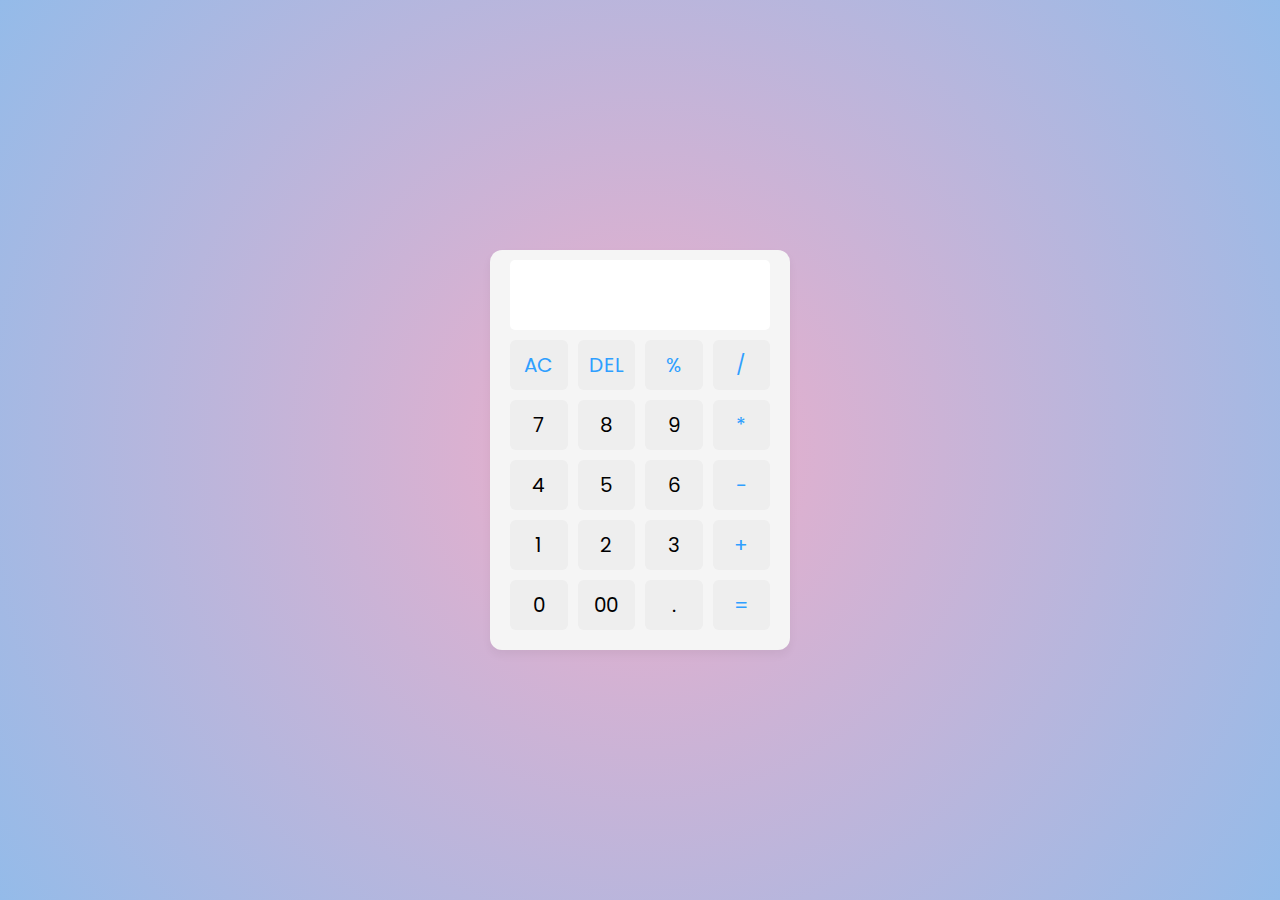
<file: calculator/index.html>
<!DOCTYPE html>
<html lang="en">
  <head>
    <meta charset="UTF-8" />
    <meta http-equiv="X-UA-Compatible" content="IE=edge" />
    <meta name="viewport" content="width=device-width, initial-scale=1.0" />
    <title>Basic Calculator</title>
    <link rel="stylesheet" href="style.css" />
  </head>
  <body>
    <div class="container">
      <input type="text" class="display" />

      <div class="buttons">
        <button class="operator" data-value="AC">AC</button>
        <button class="operator" data-value="DEL">DEL</button>
        <button class="operator" data-value="%">%</button>
        <button class="operator" data-value="/">/</button>

        <button data-value="7">7</button>
        <button data-value="8">8</button>
        <button data-value="9">9</button>
        <button class="operator" data-value="*">*</button>

        <button data-value="4">4</button>
        <button data-value="5">5</button>
        <button data-value="6">6</button>
        <button class="operator" data-value="-">-</button>

        <button data-value="1">1</button>
        <button data-value="2">2</button>
        <button data-value="3">3</button>
        <button class="operator" data-value="+">+</button>

        <button data-value="0">0</button>
        <button data-value="00">00</button>
        <button data-value=".">.</button>
        <button class="operator" data-value="=">=</button>
      </div>
    </div>

    <script src="index.js"></script>
  </body>
</html>
</file>
<file: calculator/style.css>
/* Import Google font - Poppins */
@import url("https://fonts.googleapis.com/css2?family=Poppins:wght@300;400;500;600;700&display=swap");
* {
  margin: 0;
  padding: 0;
  box-sizing: border-box;
  font-family: "Poppins", sans-serif;
}
body {
  height: 100vh;
  display: flex;
  align-items: center;
  justify-content: center;
  background: rgb(238,174,202);
  background: radial-gradient(circle, rgba(238,174,202,1) 0%, rgba(148,187,233,1) 100%);
}
.container {
  position: relative;
  max-width: 300px;
  width: 100%;
  border-radius: 12px;
  padding: 10px 20px 20px;
  background: whitesmoke;
  box-shadow: 0 5px 10px rgba(0, 0, 0, 0.05);
}
.display {
  height: 70px;
  width: 100%;
  outline: none;
  border: none;
  border-radius: 5px;
  text-align: right;
  margin-bottom: 10px;
  font-size: 25px;
  color: red;
  pointer-events: none;
}
.buttons {
  display: grid;
  grid-gap: 10px;
  grid-template-columns: repeat(4, 1fr);
}
.buttons button {
  padding: 10px;
  border-radius: 6px;
  border: none;
  font-size: 20px;
  cursor: pointer;
  background-color: #eee;
}
.buttons button:active {
  transform: scale(0.99);
}
.operator {
  color: #2f9fff;
}
</file>
